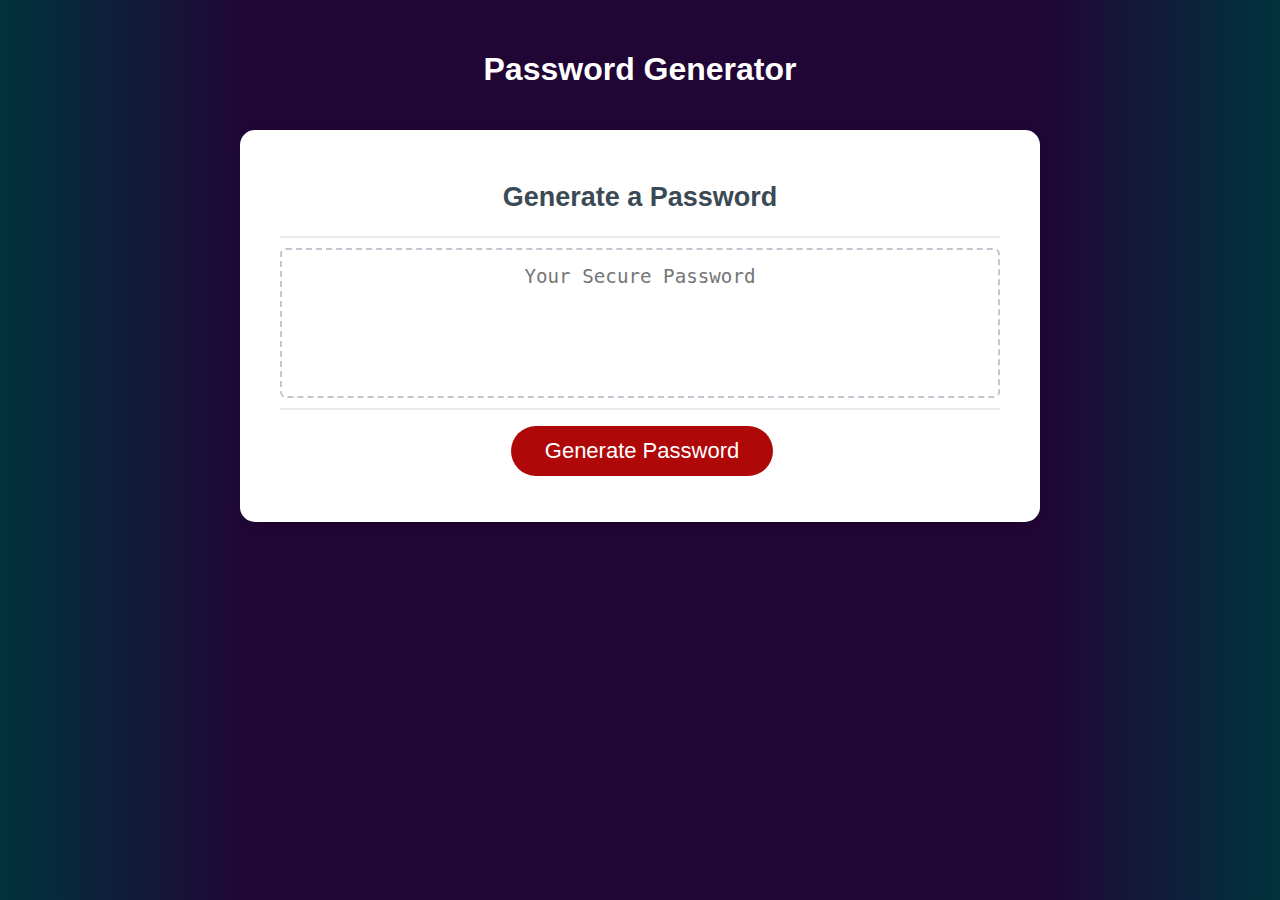
<file: index.html>
<!DOCTYPE html>
<html lang="en">
  <head>
    <meta charset="UTF-8" />
    <meta name="viewport" content="width=device-width, initial-scale=1.0" />
    <meta http-equiv="X-UA-Compatible" content="ie=edge" />
    <title>Password Generator</title>
    <link rel="stylesheet" href="style.css" />
  </head>
  <body>
    <div class="wrapper">
      <header>
        <h1>Password Generator</h1>
      </header>
      <div class="card">
        <div class="card-header">
          <h2>Generate a Password</h2>
        </div>
        <div class="card-body">
          <textarea
            readonly
            id="password"
            placeholder="Your Secure Password"
            aria-label="Generated Password"
          ></textarea>
        </div>
        <div class="card-footer">
          <button id="generate" class="btn" onclick="myfunction()">Generate Password</button>
        </div>
      </div>
    </div>
    <script src="script.js"></script>
  </body>
</html>
</file>
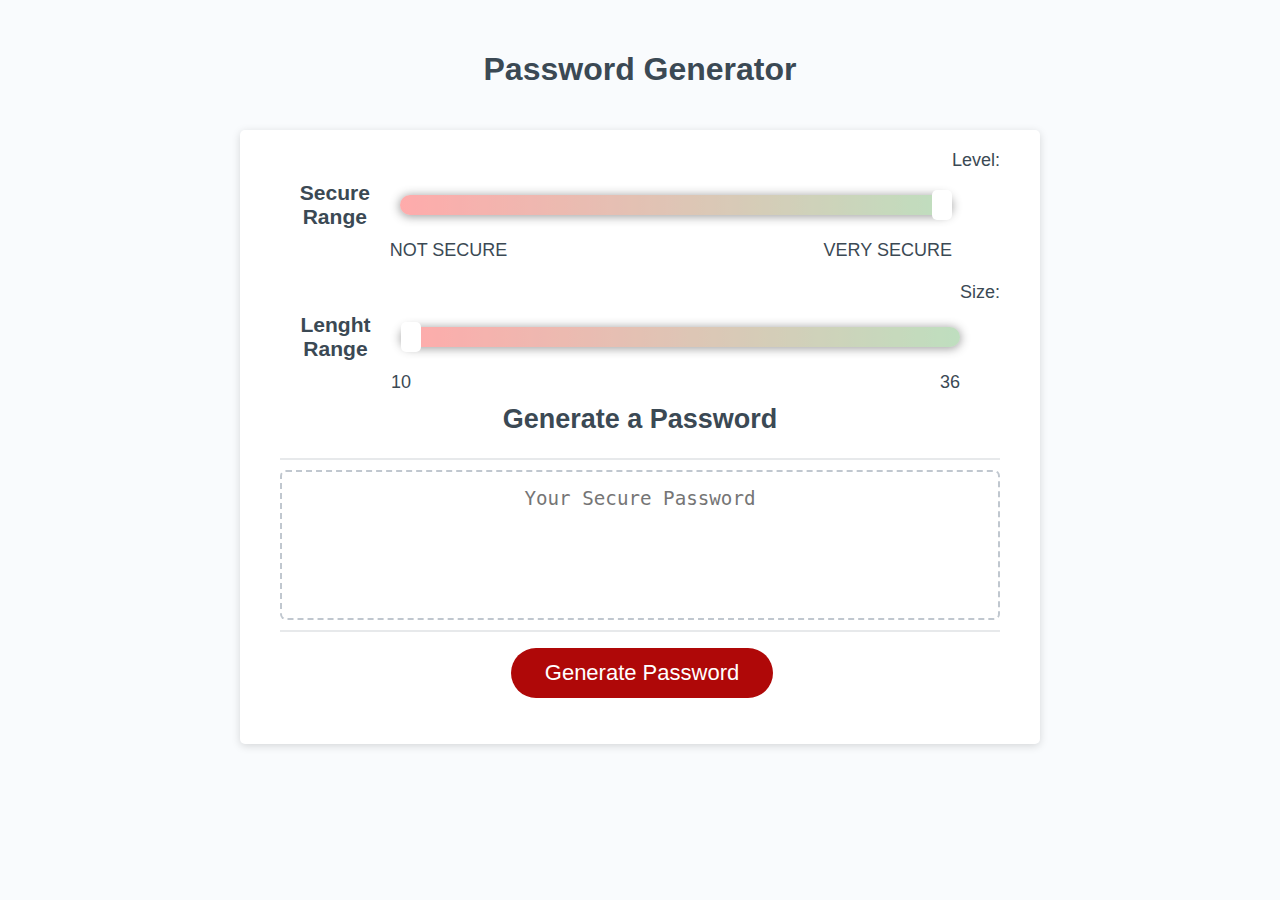
<file: workarea/test.html>
<!DOCTYPE html>
<html lang="en">
  <head>
    <meta charset="UTF-8" />
    <meta name="viewport" content="width=device-width, initial-scale=1.0" />
    <meta http-equiv="X-UA-Compatible" content="ie=edge" />
    <title>Password Generator</title>
    <link rel="stylesheet" href="test.css">
  </head>
  <body>
    <div class="wrapper">
      <header>
        <h1>Password Generator</h1>
      </header>
      <div class="card">
        <div class="sliderContainer">
          <h3>Secure Range</h3>
          <div class="side">
            <input type="range" max="4" min="1" value="4" id="Security" class="slider">
            <p><spam id="ammount">NOT SECURE</spam><spam id="ammount">VERY SECURE</spam></p>
          </div>
          <p>Level: <span id="passwordLevel"></span></p>
        </div>

        <br>
        <br>
        <div class="sliderContainer">
          <h3>Lenght Range</h3>
          <div class="side">
            <input type="range" max="36" min="10" value="10" id="passSize" class="slider">
            <p><spam id="ammount">10</spam><spam id="ammount">36</spam></p>
          </div>
          <p>Size: <span id="passwordsize"></span></p>
        </div>
        <div class="card-header">
          <h2>Generate a Password</h2>
        </div>
        <div class="card-body">
          <textarea
            readonly
            id="password"
            placeholder="Your Secure Password"
            aria-label="Generated Password"
          ></textarea>
        </div>
        <div class="card-footer">
          <button id="generate" class="btn" onclick="writePassword()">Generate Password</button>
        </div>
      </div>
    </div>
    <script src="./test.js"></script>
  </body>
</html>
</file>
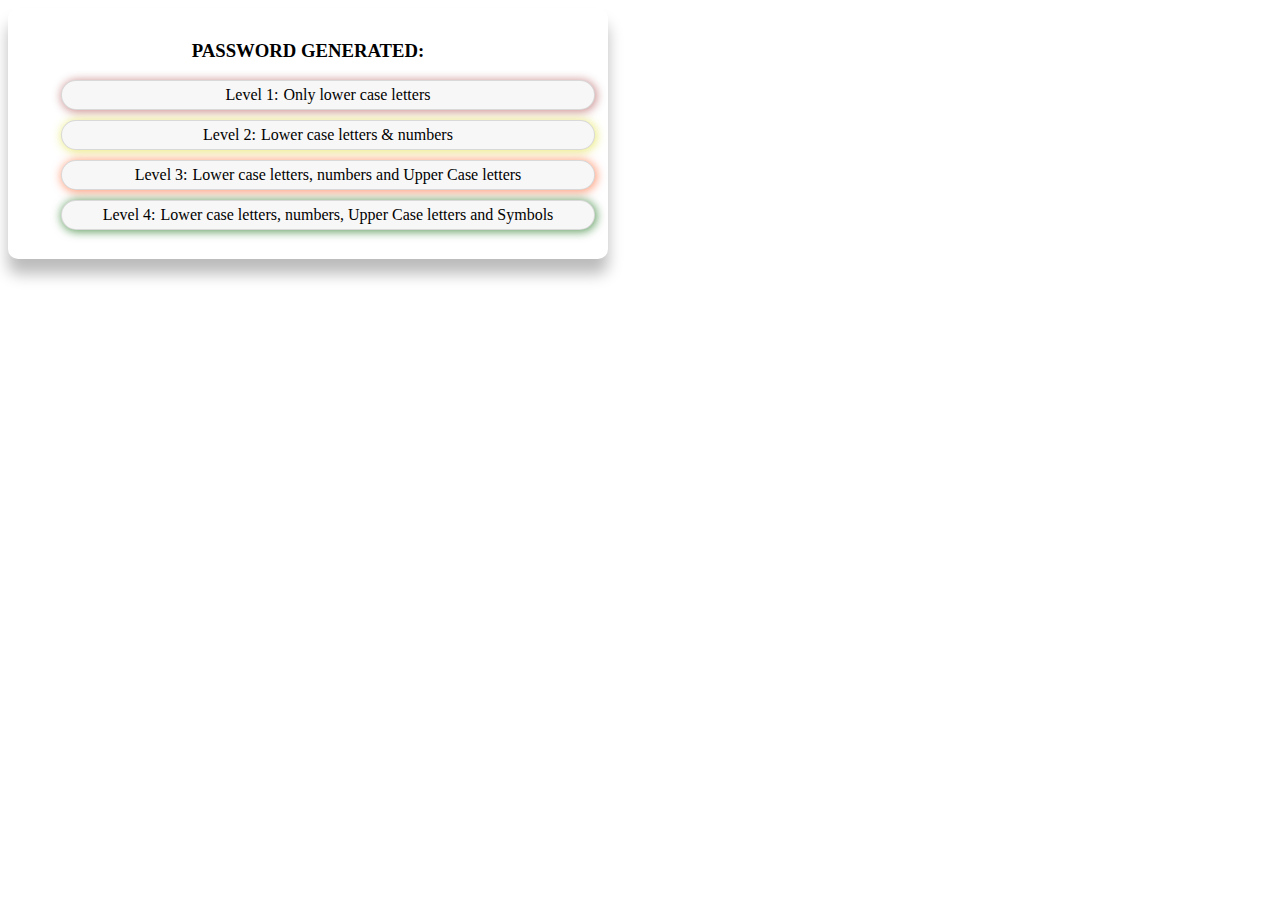
<file: workarea/tooltip/tooltip.html>
<!DOCTYPE html>
<html lang="en">

<head>
    <meta charset="UTF-8">
    <meta http-equiv="X-UA-Compatible" content="IE=edge">
    <meta name="viewport" content="width=device-width, initial-scale=1.0">
    <title>Document</title>
    <link rel="stylesheet" href="tooltip.css">
</head>

<body>
    <div class="sliderContainer">

    <section class="tooltipcontainer">
        <h3>PASSWORD GENERATED:</h3>
        <ul class="toottip">
            <li id="bad"><span>Level 1:</span>Only lower case letters</li>
            <li id="good"><span>Level 2:</span>Lower case letters & numbers</li>
            <li id="better"><span>Level 3:</span>Lower case letters, numbers and Upper Case letters</li>
            <li id="best"><span>Level 4:</span>Lower case letters, numbers, Upper Case letters and Symbols</li>
        </ul>
    </section>
    </div>

</body>

</html>
</file>
<file: style.css>
*,
*::before,
*::after {
  box-sizing: border-box;
}

html,
body,
.wrapper {
  height: 100%;
  margin: 0;
  padding: 0;
}

body {
  font-family: sans-serif;
  background: var(--backdeep1);
}

.wrapper {
  padding-top: 30px;
  padding-left: 20px;
  padding-right: 20px;
}

header {
  text-align: center;
  padding: 20px;
  padding-top: 0px;
  color: var(--textcolor);
}

.card {
  background-color: hsl(0, 0%, 100%);
  border-radius: 15px;
  border-width: 1px;
  box-shadow: rgba(0, 0, 0, 0.15) 0px 2px 8px 0px;
  color: hsl(206, 17%, 28%);
  font-size: 18px;
  margin: 0 auto;
  max-width: 800px;
  padding: 30px 40px;
  text-align: center;
}
p{
    line-height: 0;
    margin: 0 0;
    max-width: inherit;
    display: flex;
    justify-content: space-between;
}
.span{
}



.sliderContainer{
    display: flex;
    justify-content: space-evenly;
}
.side{
    display: flex;
    flex-direction: column;
    justify-content: space-evenly;
    width: 100%;
    /* border: 1px solid black; */
}
.slider{
    -webkit-appearance: none;
    margin: auto 0;
    margin-left: 10px;
    height: 20px;
    outline: none;
    opacity: .7;
    -webkit-transition: .2s;
    transition: opacity .2s;
    border-radius: 15px;
    box-shadow: 0 1px 10px 1px gray;
    background: linear-gradient(90deg, rgba(255, 0, 0, 0.466) 0%, rgba(0, 128, 0, 0.356) 100%);
    
    
}
#amount{
  margin-left: 10px;
  margin-top: 5px;
}

.slider::-webkit-slider-thumb{
    -webkit-appearance: none;
    appearance: none;
    width: 20px;
    height: 30px;
    background-color:white;
    border-radius: 5px;
    cursor: pointer;

}



.card-header::after {
  content: " ";
  display: block;
  width: 100%;
  background: #e7e9eb;
  height: 2px;
}

.card-body {
  min-height: 100px;
}

.card-footer {
  text-align: center;
}

.card-footer::before {
  content: " ";
  display: block;
  width: 100%;
  background: #e7e9eb;
  height: 2px;
}

.card-footer::after {
  content: " ";
  display: block;
  clear: both;
}

.btn {
  border: none;
  background-color: hsl(360, 91%, 36%);
  border-radius: 25px;
  box-shadow: rgba(0, 0, 0, 0.1) 0px 1px 6px 0px rgba(0, 0, 0, 0.2) 0px 1px 1px
    0px;
  color: hsl(0, 0%, 100%);
  display: inline-block;
  font-size: 22px;
  line-height: 22px;
  margin: 16px 16px 16px 20px;
  padding: 14px 34px;
  text-align: center;
  cursor: pointer;
}

button[disabled] {
  cursor: default;
  background: #c0c7cf;
}

.float-right {
  float: right;
}

#password {
  -webkit-appearance: none;
  -moz-appearance: none;
  appearance: none;
  border: none;
  display: block;
  width: 100%;
  padding-top: 15px;
  padding-left: 15px;
  padding-right: 15px;
  padding-bottom: 85px;
  font-size: 1.2rem;
  text-align: center;
  margin-top: 10px;
  margin-bottom: 10px;
  border: 2px dashed #c0c7cf;
  border-radius: 6px;
  resize: none;
  overflow: hidden;
}

:root {
  --bradius: 30px;
  --bad: linear-gradient(90deg, red 0%, darkred 100%);
  --textcolor: white;
  --backdeep1: linear-gradient(90deg, rgba(0,51,61,1) 0%, rgba(33,5,53,1) 20%, rgba(33,5,53,1) 81%, rgba(0,51,61,1) 100%);
  --deep1:  #210535;
  --deep2:  #430d4b;
  --deep3: #7b337d;
  --deep4: #c874b2;
  --deep5: #f5d5e0;
}

.tooltipcontainer {
  visibility: hidden;
  position: absolute;
  top: 300px;
  padding: 1%;
  width: 700px;
  border-radius: 10px;
  box-shadow: rgba(0, 0, 0, 0.267) 0px 15px 15px 0px;
  background-color: hsl(0, 0%, 100%);
}

a {
  padding: 1px;
  font-weight: bold;
  font-size: 22px;
  text-align: center;
  border-radius: 10px;
  box-shadow: 1px 1px 5px 1px rgb(207, 207, 207);
}

section ul li span {
  margin-right: 5px;
}

section ul li {
  list-style: none;
  margin: 10px 0;
  background-color: hsl(0, 0%, 100%);
  padding: 5px;
  text-align: center;
  border-radius: var(--bradius);
  border: 1px solid rgba(0, 0, 0, 0.123);
}

#bad {
  box-shadow: 1px 1px 10px 1px rgba(139, 0, 0, 0.432);
}

#good {
  box-shadow: 1px 1px 10px 1px rgba(224, 224, 63, 0.644);
}

#better {
  box-shadow: 1px 1px 10px 1px rgba(255, 68, 0, 0.527);
}

#best {
  box-shadow: 1px 1px 10px 1px rgba(0, 100, 0, 0.603);
}
a:hover{
  transition: 2s;
  box-shadow: inset 0 0 5px gray;
  border-radius: 15px;

}
a:hover + .tooltipcontainer {
  transition: 3s;
  visibility: visible;
  cursor: pointer;
}

@media (max-width: 690px) {
  .btn {
    font-size: 1rem;
    margin: 16px 0px 0px 0px;
    padding: 10px 15px;
  }

  #password {
    font-size: 1rem;
  }
}

@media (max-width: 500px) {
  .btn {
    font-size: 0.8rem;
  }
}
</file>
<file: workarea/test.css>
*,
*::before,
*::after {
  box-sizing: border-box;
}

html,
body,
.wrapper {
  height: 100%;
  margin: 0;
  padding: 0;
}

body {
  font-family: sans-serif;
  background-color: #f9fbfd;
}

.wrapper {
  padding-top: 30px;
  padding-left: 20px;
  padding-right: 20px;
}

header {
  text-align: center;
  padding: 20px;
  padding-top: 0px;
  color: hsl(206, 17%, 28%);
}

.card {
  background-color: hsl(0, 0%, 100%);
  border-radius: 5px;
  border-width: 1px;
  box-shadow: rgba(0, 0, 0, 0.15) 0px 2px 8px 0px;
  color: hsl(206, 17%, 28%);
  font-size: 18px;
  margin: 0 auto;
  max-width: 800px;
  padding: 30px 40px;
  text-align: center;
}
p{
    line-height: 0;
    margin: 0 0;
    max-width: inherit;
    display: flex;
    justify-content: space-between;
}
.span{
}



.sliderContainer{
    display: flex;
    justify-content: space-evenly;
}
.side{
    display: flex;
    flex-direction: column;
    justify-content: space-evenly;
    width: 100%;
    /* border: 1px solid black; */
}
.slider{
    -webkit-appearance: none;
    margin: auto 0;
    margin-left: 10px;
    height: 20px;
    outline: none;
    opacity: .7;
    -webkit-transition: .2s;
    transition: opacity .2s;
    border-radius: 15px;
    box-shadow: 0 1px 10px 1px gray;
    background: linear-gradient(90deg, rgba(255, 0, 0, 0.466) 0%, rgba(0, 128, 0, 0.356) 100%);
    
    
}

.slider::-webkit-slider-thumb{
    -webkit-appearance: none;
    appearance: none;
    width: 20px;
    height: 30px;
    background-color:white;
    border-radius: 5px;
    cursor: pointer;

}



.card-header::after {
  content: " ";
  display: block;
  width: 100%;
  background: #e7e9eb;
  height: 2px;
}

.card-body {
  min-height: 100px;
}

.card-footer {
  text-align: center;
}

.card-footer::before {
  content: " ";
  display: block;
  width: 100%;
  background: #e7e9eb;
  height: 2px;
}

.card-footer::after {
  content: " ";
  display: block;
  clear: both;
}

.btn {
  border: none;
  background-color: hsl(360, 91%, 36%);
  border-radius: 25px;
  box-shadow: rgba(0, 0, 0, 0.1) 0px 1px 6px 0px rgba(0, 0, 0, 0.2) 0px 1px 1px
    0px;
  color: hsl(0, 0%, 100%);
  display: inline-block;
  font-size: 22px;
  line-height: 22px;
  margin: 16px 16px 16px 20px;
  padding: 14px 34px;
  text-align: center;
  cursor: pointer;
}

button[disabled] {
  cursor: default;
  background: #c0c7cf;
}

.float-right {
  float: right;
}

#password {
  -webkit-appearance: none;
  -moz-appearance: none;
  appearance: none;
  border: none;
  display: block;
  width: 100%;
  padding-top: 15px;
  padding-left: 15px;
  padding-right: 15px;
  padding-bottom: 85px;
  font-size: 1.2rem;
  text-align: center;
  margin-top: 10px;
  margin-bottom: 10px;
  border: 2px dashed #c0c7cf;
  border-radius: 6px;
  resize: none;
  overflow: hidden;
}

@media (max-width: 690px) {
  .btn {
    font-size: 1rem;
    margin: 16px 0px 0px 0px;
    padding: 10px 15px;
  }

  #password {
    font-size: 1rem;
  }
}

@media (max-width: 500px) {
  .btn {
    font-size: 0.8rem;
  }
}
</file>
<file: workarea/tooltip/tooltip.css>
*,
*::before,
*::after {
    box-sizing: border-box;
}

:root {
    --bradius: 30px;
    --bad: linear-gradient(90deg, red 0%, darkred 100%);
}

.tooltipcontainer {
    /* visibility: hidden; */
    position: absolute;
    padding: 1%;
    width: 600px;
    border-radius: 10px;
    box-shadow: rgba(0, 0, 0, 0.267) 0px 15px 15px 0px;
    background-color: hsl(0, 0%, 100%);
}

h3 {
    text-align: center;
}

section ul li span {
    margin-right: 5px;
}

section ul li {
    list-style: none;
    margin: 10px 0;
    background-color: hsl(0, 0%, 97%);
    padding: 5px;
    text-align: center;
    border-radius: var(--bradius);
    border: 1px solid rgba(0, 0, 0, 0.123);
}

#bad {
    box-shadow: 1px 1px 10px 1px rgba(139, 0, 0, 0.432);
}

#good {
    box-shadow: 1px 1px 10px 1px rgba(224, 224, 63, 0.644);
}

#better {
    box-shadow: 1px 1px 10px 1px rgba(255, 68, 0, 0.527);
}

#best {
    box-shadow: 1px 1px 10px 1px rgba(0, 100, 0, 0.603);
}

.tooltipcontainer:hover {
    visibility: visible;
}
</file>
